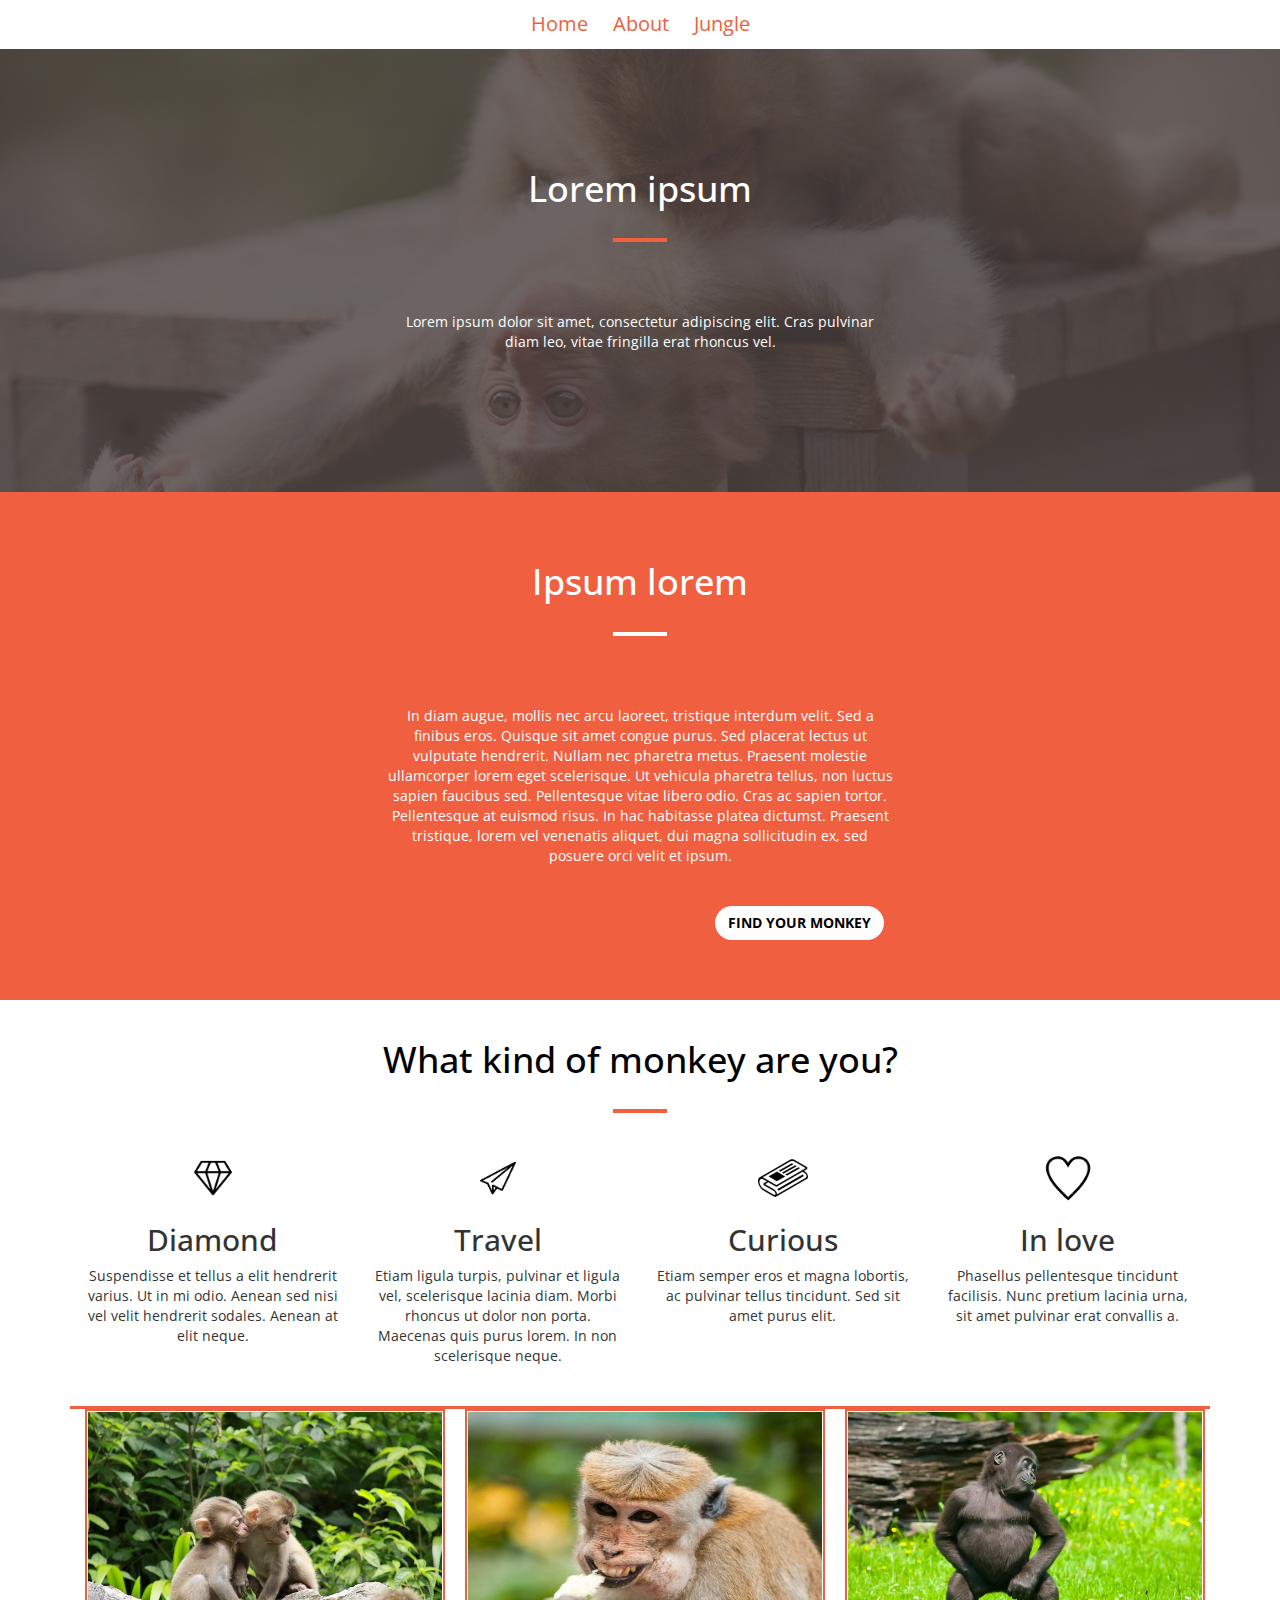
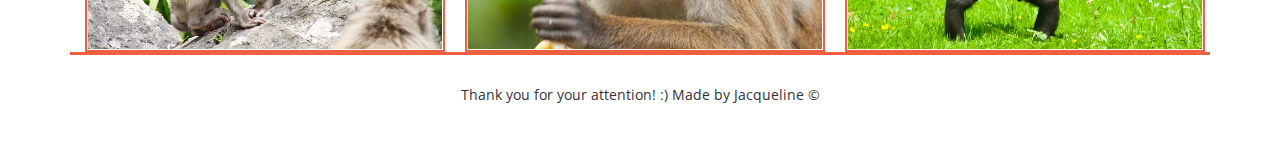
<file: index.html>
<!DOCTYPE html>
<head>
<title>Task 3</title>
<link rel="stylesheet" href="main.css">

<link rel="stylesheet" href="https://stackpath.bootstrapcdn.com/bootstrap/4.5.2/css/bootstrap.min.css">
<link href="https://cdnjs.cloudflare.com/ajax/libs/twitter-bootstrap/3.3.7/css/bootstrap.min.css" rel="stylesheet"/>
<link href="https://fonts.googleapis.com/css2?family=Open+Sans&display=swap" rel="stylesheet">
<script src="https://stackpath.bootstrapcdn.com/bootstrap/4.5.2/js/bootstrap.min.js"></script>
<meta name="viewport" content="width=device-width, initial-scale=1.0">



</head>
<body>
<header class="d-flex justify-content-center">
    <div class="menu">
        <div class="container1">
        <ul>
            <li><a href="index.html">Home</a></li>
            <li><a href="monkeypage2.html">About</a></li>
            <li><a href="monkeypage1.html">Jungle</a></li>
        </ul>
        </div>
    </div>
</header>   

<div>
    <div class="container-fluid" id="money-container">
        <h1>Lorem ipsum</h1>
        <hr id="hrcolor1"></hr> 
        <p class="rspnsv">Lorem ipsum dolor sit amet, consectetur adipiscing elit. Cras pulvinar diam leo, vitae fringilla erat rhoncus vel. 
    </div>

    <div class="redsquare" style="width:100%;">
        <h1 style="color: white;">Ipsum lorem</h1>
        <hr id="hrcolor2"></hr>
        <div>
            <p style="color: white;" class="rspnsv">In diam augue, mollis nec arcu laoreet, tristique interdum velit. Sed a finibus eros. Quisque sit amet congue purus. Sed placerat lectus ut vulputate hendrerit. Nullam nec pharetra metus. Praesent molestie ullamcorper lorem eget scelerisque. Ut vehicula pharetra tellus, non luctus sapien faucibus sed. Pellentesque vitae libero odio. Cras ac sapien tortor. Pellentesque at euismod risus. In hac habitasse platea dictumst. Praesent tristique, lorem vel venenatis aliquet, dui magna sollicitudin ex, sed posuere orci velit et ipsum.</p>
        </div>
        <button type="button" class="btn d-flex justify-content-center btn-secondary btn-rounded btn-monkey" style="color: black;" data-holder-rendered="true" id="#rcorners" onclick="alert('Sorry, we can not provide the information right now!')"><b>FIND YOUR MONKEY</b></button>
    </div>
</div>

</div>

    <div class="spacing">
    <h1 style="color: black;">What kind of monkey are you?</h1>
    <hr id="hrcolor1"></hr> 

    <div class="container container2" >
        <div class="row">
            <div class="col col-3 col-lg-">
                <img src="images/diamond.png" width="50" height="50">
                <h2>Diamond</h2>
                <div class="fontin">Suspendisse et tellus a elit hendrerit varius. Ut in mi odio. Aenean sed nisi vel velit hendrerit sodales. Aenean at elit neque.  </div>
            </div>
            <div class="col col-3">
                <img src="images/travel.png" width="50" height="50">
                <h2>Travel</h2>
                <div class="fontin">Etiam ligula turpis, pulvinar et ligula vel, scelerisque lacinia diam. Morbi rhoncus ut dolor non porta. Maecenas quis purus lorem. In non scelerisque neque. </div>
            </div>
            <div class="col col-3">
                <img src="images/newspaper.png" width="50" height="50">
                <h2>Curious</h2>
                <div class="fontin">Etiam semper eros et magna lobortis, ac pulvinar tellus tincidunt. Sed sit amet purus elit.</div>
            </div>
            <div class="col col-3">
                <img src="images/heart.png" width="50" height="50">
                <h2>In love</h2>
                <div class="fontin">Phasellus pellentesque tincidunt facilisis. Nunc pretium lacinia urna, sit amet pulvinar erat convallis a. </div>
            </div>
        </div>
    </div>
    
    <div class="container newcont">
        <div class="row">
            <div class="col-sm-4">
                <img src="images/monkey1.jpg" class="borderr" class="center" >
            </div>
            <div class="col-sm-4">
                <img src="images/monkey2.jpg" class="borderr" class="center">
            </div>
            <div class="col-sm-4">
                <img src="images/monkey3.jpg" class="borderr" class="center">
            </div>
        </div>
    </div> 

    <div class="footer">
        <p>Thank you for your attention! :) Made by Jacqueline &copy; </p>
    </diV>



</body>
</html>
</file>
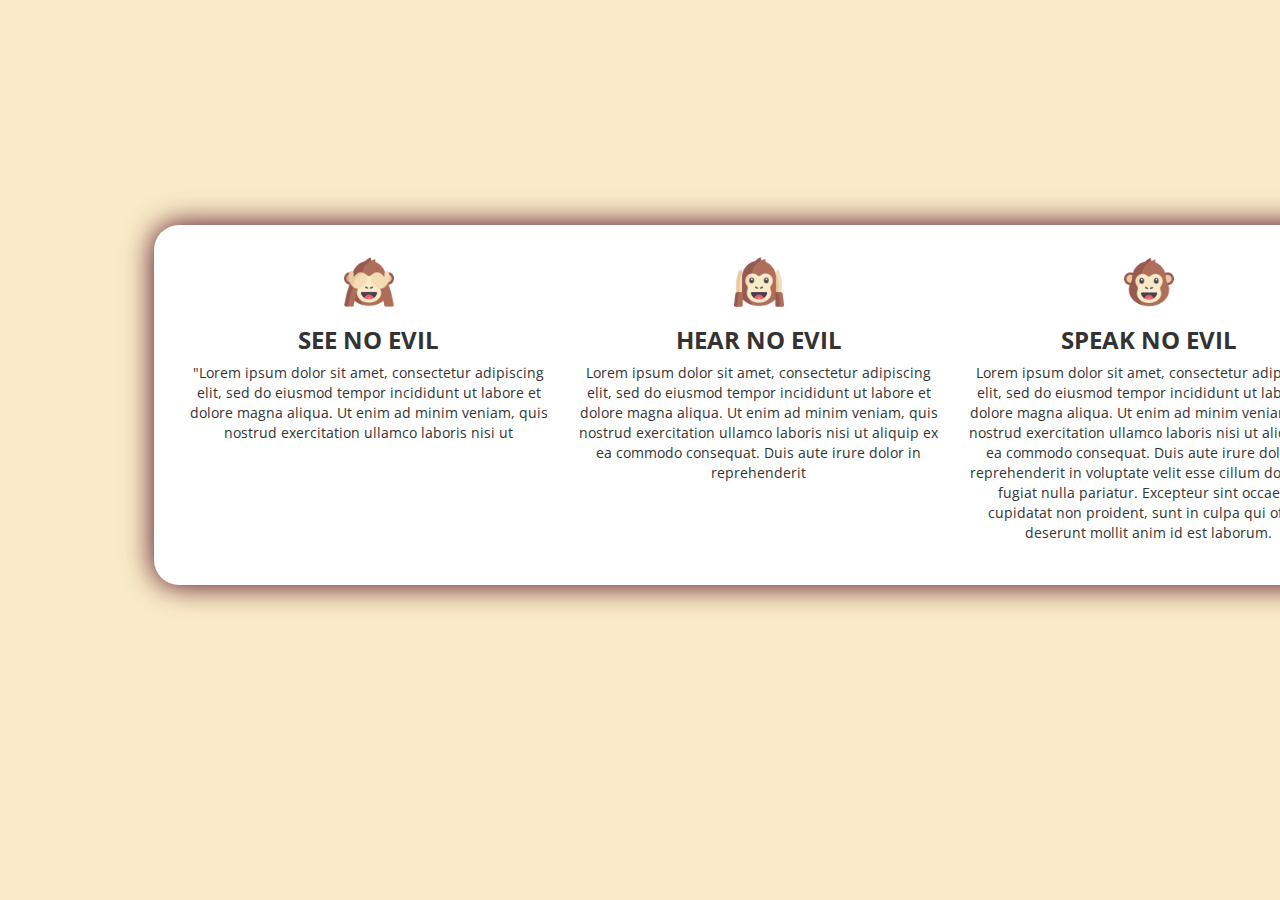
<file: monkeypage1.html>
<!DOCTYPE html>
<head>
<title>Task 1</title>
<meta chaset="UTF-8">
<link rel="stylesheet" href="monkeypage1.css">

<link rel="stylesheet" href="https://maxcdn.bootstrapcdn.com/bootstrap/3.4.1/css/bootstrap.min.css">

<script src="https://maxcdn.bootstrapcdn.com/bootstrap/3.4.1/js/bootstrap.min.js"></script>
<link href="https://fonts.googleapis.com/css2?family=Open+Sans&display=swap" rel="stylesheet">

</head>

<body>
    <div class="square" id="corner">
        <div class="container">
        <div class="row">
            <div class="col-sm-4">
                <img src="images/monkey.png" width="50" height="50" class="center">
                <h3><b>SEE NO EVIL</b></h3>
                <p>"Lorem ipsum dolor sit amet, consectetur adipiscing elit, sed do eiusmod tempor incididunt ut labore et dolore magna aliqua. Ut enim ad minim veniam, quis nostrud exercitation ullamco laboris nisi ut</p>
            </div>
            <div class="col-sm-4">
                <img src="images/monkey2.png" width="50" height="50" class="center">
                <h3><b>HEAR NO EVIL</b></h3>
                <p>Lorem ipsum dolor sit amet, consectetur adipiscing elit, sed do eiusmod tempor incididunt ut labore et dolore magna aliqua. Ut enim ad minim veniam, quis nostrud exercitation ullamco laboris nisi ut aliquip ex ea commodo consequat. Duis aute irure dolor in reprehenderit</p>
            </div>
            <div class="col-sm-4">
                <img src="images/monkey3.png" width="50" height="50" class="center">
                <h3><b>SPEAK NO EVIL</b></h3>
                <div></div><p>Lorem ipsum dolor sit amet, consectetur adipiscing elit, sed do eiusmod tempor incididunt ut labore et dolore magna aliqua. Ut enim ad minim veniam, quis nostrud exercitation ullamco laboris nisi ut aliquip ex ea commodo consequat. Duis aute irure dolor in reprehenderit in voluptate velit esse cillum dolore eu fugiat nulla pariatur. Excepteur sint occaecat cupidatat non proident, sunt in culpa qui officia deserunt mollit anim id est laborum.</p>
            </div>
        </div>
        </div>
    </div>  
</body>
</html>
</file>
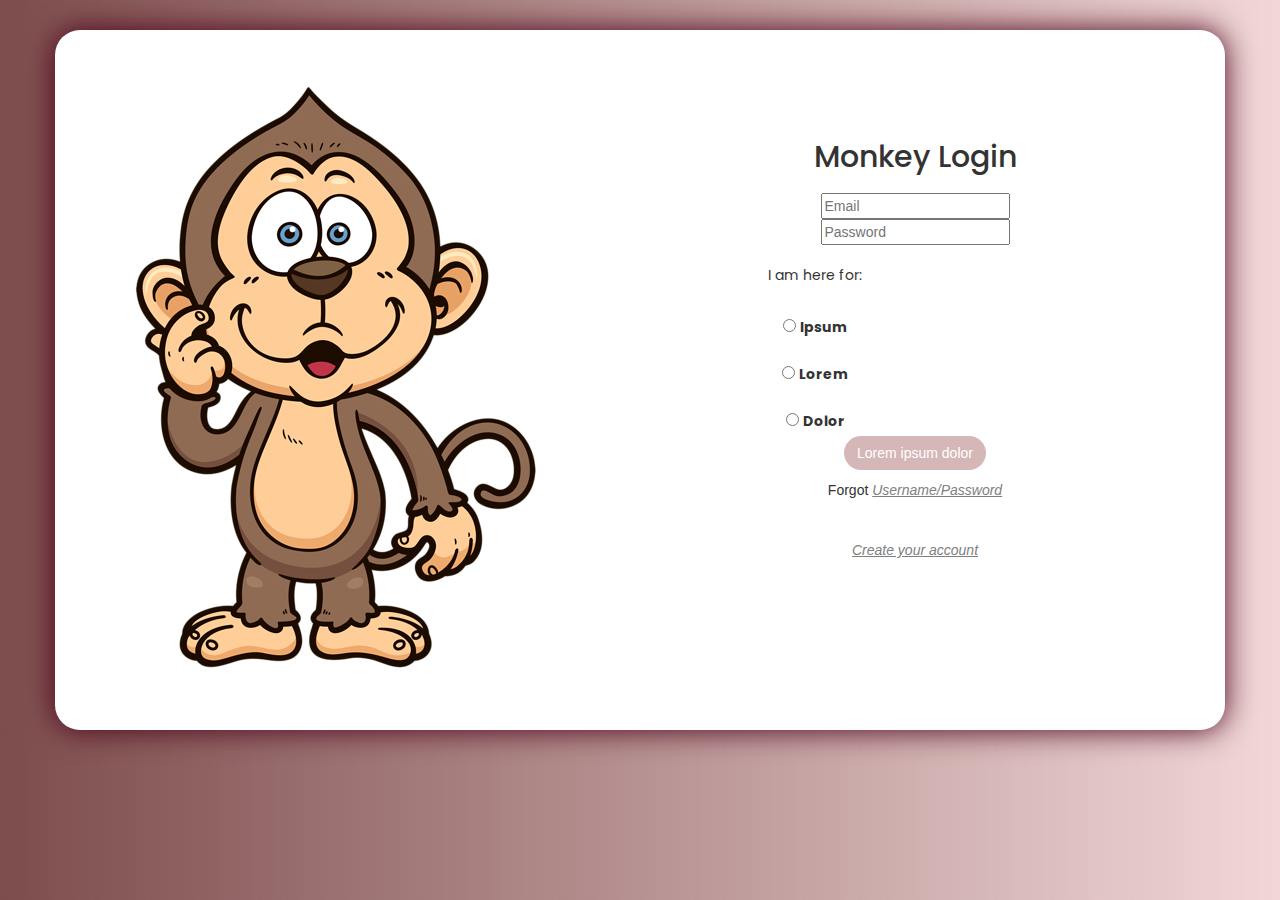
<file: monkeypage2.html>
<!DOCTYPE html>
<head>
<title>Task 2</title>
<meta chaset="UTF-8">
<link rel="stylesheet" href="monkeypage2.css">

<link rel="stylesheet" href="https://maxcdn.bootstrapcdn.com/bootstrap/3.4.1/css/bootstrap.min.css">
<script src="https://maxcdn.bootstrapcdn.com/bootstrap/3.4.1/js/bootstrap.min.js"></script>
<link href="https://fonts.googleapis.com/css2?family=Poppins&display=swap" rel="stylesheet">

</head>
<body class="background">
    <div class="container square" id="corner">
       <div class="row">
           <div class="col-sm-6">
                <img src="images/1.png">
           </div>
           <div class="col-sm-6">
            <h2 class="txtheader">Monkey Login</h2>
            <form action="/action_page.php" class="flex-container" style="text-align:center" >
                <div class="d-flex flex-column" >
                    <div class="p-2"><input type="email" placeholder="Email" id="email" name="email">
                        <span class="icon fa fa-envelope fa-lg"></span></div>
                    <div class="p-2"><input type="password" placeholder="Password" id="password" name="password">
                        <span class="icon fa fa-user fa-lg"></span></div></form>
                    <p>I am here for:</p>
                    <div class="form-check">
                        <input class="form-check-input" type="radio" name="smth" id="ipsum" value="option1">
                        <label class="form-check-label" for="ipsum">
                          Ipsum
                        </label>
                      </div>
                      <div class="form-check">
                        <input class="form-check-input" type="radio" name="smth" id="lorem" value="option2">
                        <label class="form-check-label" for="lorem">
                          Lorem
                        </label>
                      </div>
                      <div class="form-check">
                        <input class="form-check-input" type="radio" name="smth" id="dolor" value="option3">
                        <label class="form-check-label" for="dolor">
                          Dolor
                        </label>
                        </div>
                        <button type="button" class="btn button btn-secondary btn-rounded btn-monkey" style="color: white;" data-holder-rendered="true" onclick="alert('Сложих js бутон!!!!')">Lorem ipsum dolor</button>
                        <div class="spacing"><h7>Forgot </h7><a href="index.html"><i><u>Username/Password</u></i></a></div>

                        <div class="last"><a href="index.html"><u><i>Create your account</i></u></a></diV>
                </div>
            </div>
            
    </div>


    <!-- <div class="square" id="corner">   -->
    
    <!-- </div> -->
</body>
</html>
</file>
<file: main.css>
h1{
    text-align: center;
    font-family: 'Open Sans', sans-serif;   
}

h2{
    text-align: center;
  
}


div{
    margin-top: 0;
    font-family: 'Open Sans', sans-serif;
    text-align: center;

}

p{
    font-family: 'Open Sans', sans-serif;
    text-align: center;
    padding: 30px 30%;
} 

div.p{
    text-align: center;
}
.menu li{
     display:inline-block;
}

.container1{
    text-align: center;
    font-size: 20px;
}



#money-container{
    background-image: url("header.png");
   background-size: cover;
   background-position: center;
   color:white;
   padding-top: 100px;
   padding-bottom: 100px;

}

.borderr {
    padding:1px;
    border: 6px solid #ec2222;
 }

ul { 
    text-align: center;
    list-style-type: none;
    overflow: hidden;
    background-color: rgb(255, 255, 255);
    margin:0;
    padding:0;
}
  

li a {
    display: block;
    color: #F05F40;
    padding: 12px 10px;
    padding-top: 10px;
    padding-bottom: 0;
    text-decoration: none;
    text-align: center;   
}

#hrcolor1{
    border: 2px solid #F05F40;
    width: 50px;
    margin-top: 30px;
    margin-bottom: 40px;
      
}

#hrcolor2{
    border: 2px solid #ffffff;
    width: 50px;
    margin-top: 30px;
    margin-bottom: 40px;
}

li a:hover {
    background-color: rgba(226, 19, 19, 0.342);
    text-decoration: none;
}

.container1{
    text-align: center;
  
    
}

.container2{
    padding-bottom: 40px ;
}

#money-container {
      text-align: center;

  }

.spacing{
    margin-top: 40px;
}


.centered {
    text-align: center;
}

.redsquare{
      background-color: #F05F40;
      padding-bottom: 60px;
      padding-top: 50px;
      
}

#rcorners {
    border-radius: 50%;
    padding: 20px; 
    width: 200px;
    height: 150px;
} 
  
button:hover{
    background-color: rgba(226, 204, 204, 0.562) !important;
}

button{
    background-color: rgb(255, 255, 255) !important;

    
}

.borderr{
    border: 2px solid #F05F40   ;
    width: 360px;
}

.btn-monkey {
    border-radius: 30px !important;
    margin-left: 715px;
    
}

.center{
    display: block;
    margin-left: auto;
    margin-right: auto;
    width: 360px; 
    height: 215px;
}

.newcont{
    box-sizing: border-box;
   
    border-top: 3px solid #F05F40;
    border-bottom: 3px solid #F05F40;
} 

.fontin{
    text-align: center;
}
</file>
<file: monkeypage1.css>
body{
    background-color: #FAEBC8 !important;
    margin: 0;
}

h3 {text-align: center;
    font-family: 'Open Sans', sans-serif;
}

p {text-align: center;
    font-family: 'Open Sans', sans-serif;
}

div {text-align: center;
    font-family: 'Open Sans', sans-serif;
}

.square {
  background-color: #ffff;
  margin: 0;
  position: absolute;
  top: 25%;
  left: 12%;
  -moz-box-shadow: 0 0 30px #4a021a;
  -webkit-box-shadow: 0 0 30px #4a021a;
  box-shadow: 0 0 30px #4a021a;
  }

  #corner {
    border-radius: 25px;
    background: #ffff;
    padding: 20px;
    
  }

  .center{
      display: block;
      margin-left: auto;
      margin-right: auto;
  }
 
  .container{
      padding: 1%;
      box-sizing: border-box;
  }
</file>
<file: monkeypage2.css>
p, .form-check{
    padding-top: 20px;
    padding-right: 200px;
    font-family: 'Poppins', sans-serif;

}
h2.txtheader{
    text-align: center;
    margin-top: 60px;
    font-family: 'Poppins', sans-serif;
}
.background{
    background: linear-gradient(to right, rgba(94, 34, 34, 0.808), rgba(241, 215, 215, 0.993));
}

.square {
    background-color: #ffff;
   margin-top: 30px;
    /* position: absolute;
    top: 8%;
    left: 12%; */
    -moz-box-shadow: 0 0 30px #4a021a;
    -webkit-box-shadow: 0 0 30px #4a021a;
    box-shadow: 0 0 30px #4a021a;
    }
#corner {
    border-radius: 25px;
    background: #ffff;
    padding: 50px;
        
}
.center{
    display: flex;
    margin-left: auto;
    margin-right: auto;
}
.flex-container {
    display: flex;
    flex-direction: column;
    position: unset;
    top: 100px;
    right: 200px;
    font-size: 100%;

    margin-top: 20px;
  }

 .btn-rounded{
     border-radius: 20px;
 }

button:hover{
    background-color: rgba(85, 2, 2, 0.87);
}
button{
    background-color: rgba(105, 1, 1, 0.281);
    border-radius: 20px;
 
}
.spacing{
    padding-top: 10px;
}
.last{

    padding-top: 40px;
}

a:link {
    color: gray;
    background-color: transparent;
    text-decoration: none;
}
.btn-monkey {
    border-radius: 30px !important;
    
}
</file>
